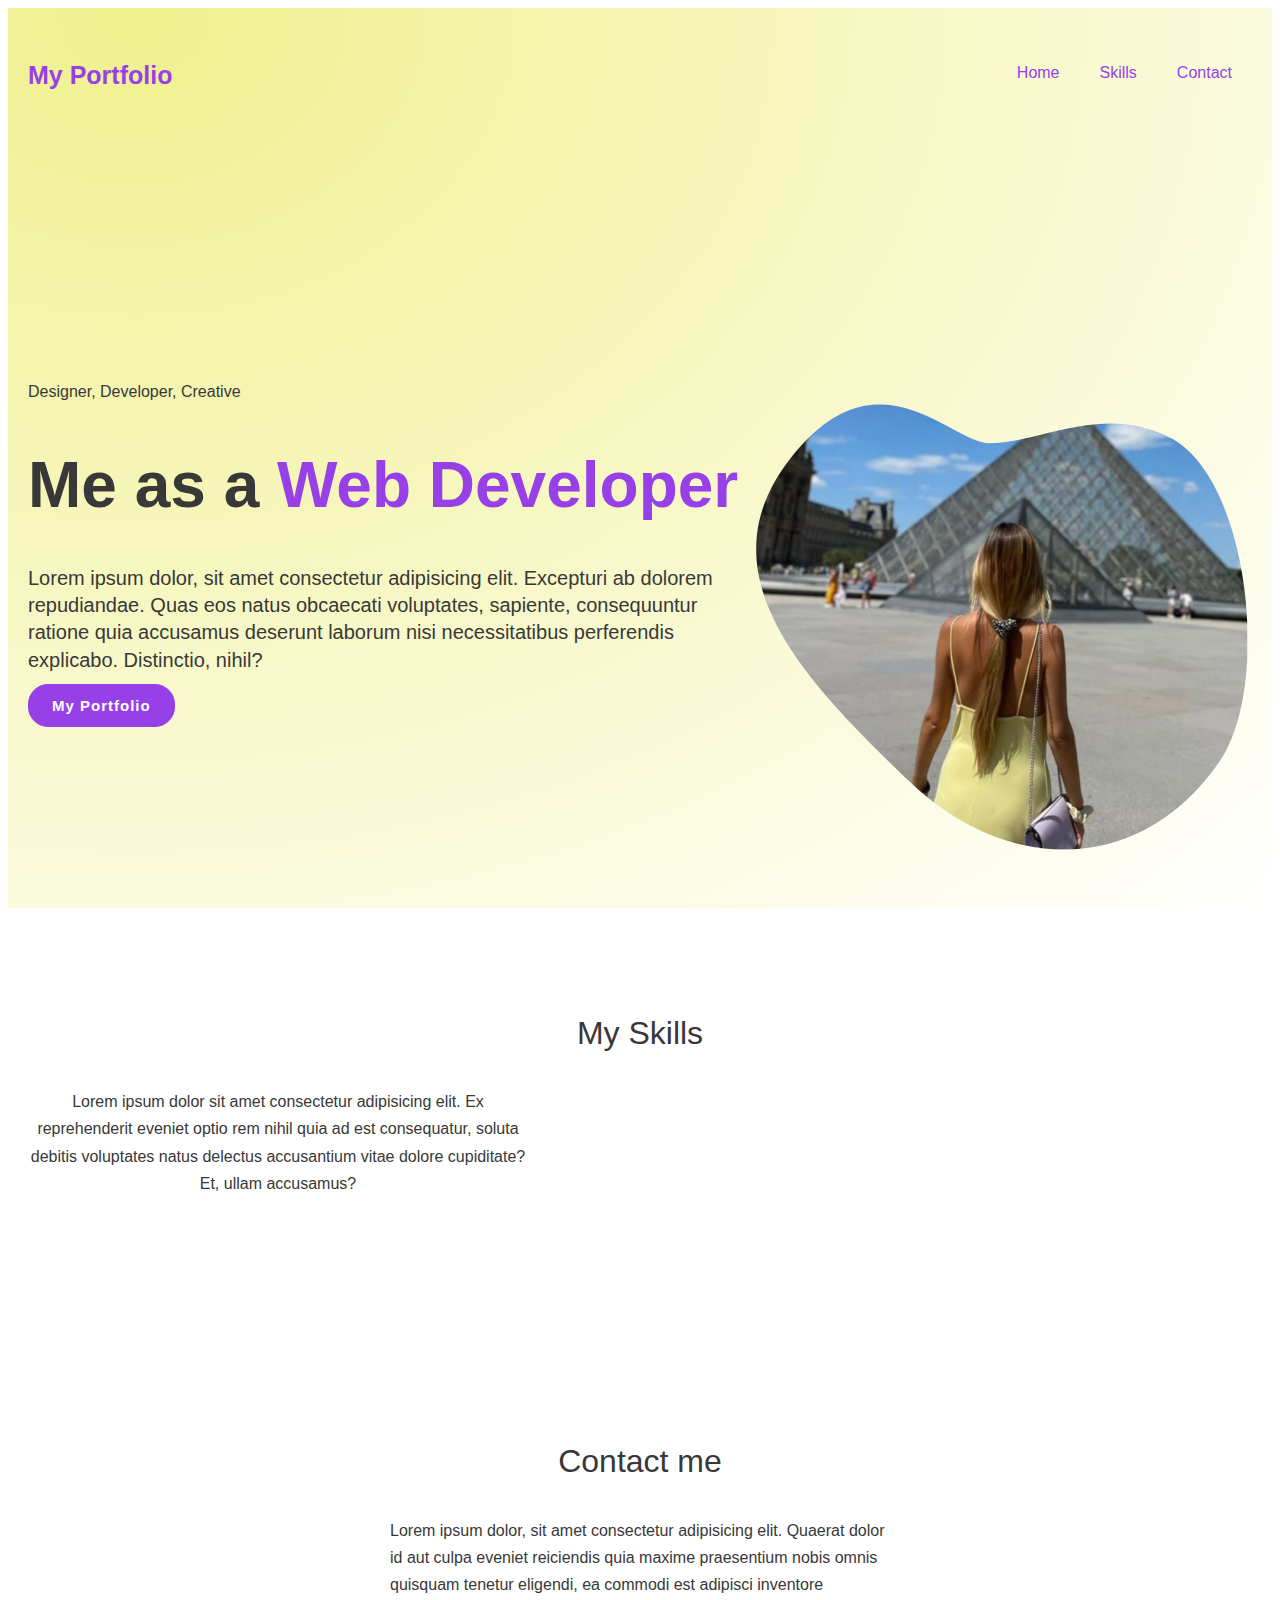
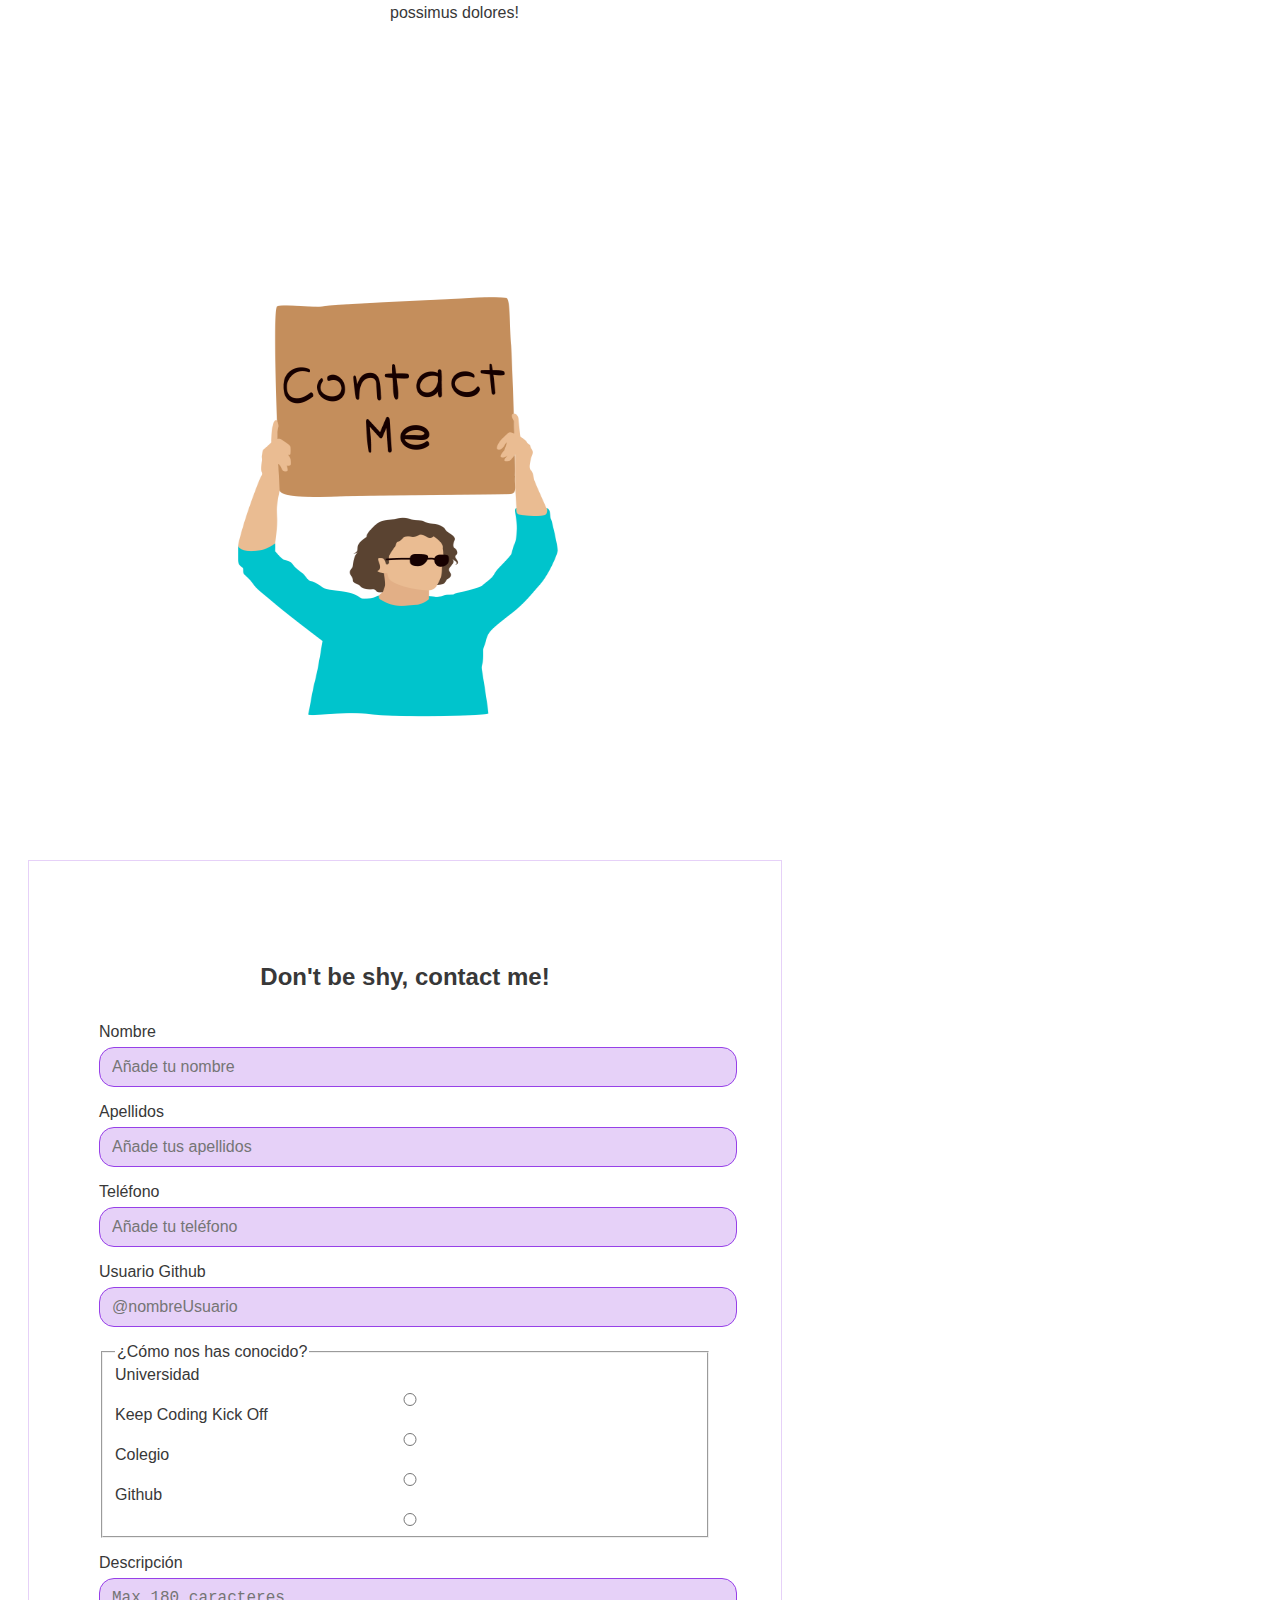
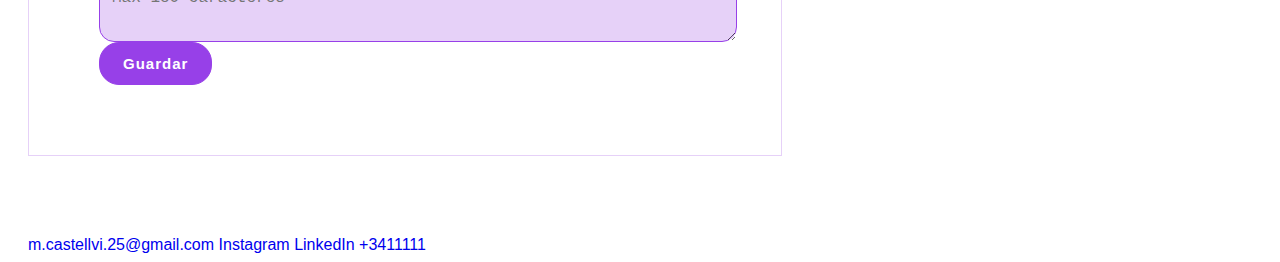
<file: 01-Links/index.html>
<!DOCTYPE html>

<html lang="en">
    <head>    
    <meta charset="UTF-8">    
    <meta http-equiv="X-UA-Compatible" content="IE=edge">
    <meta name="viewport" content="width=device-width, initial-scale=1.0">
    <title>My Portfolio</title>
    <link rel="reset" href="/css/reset.css">
    <link rel="stylesheet" href="/css/main.css">
    </head>
    
    <body>
        <header id="mainheader">
            <nav id="navbar">
                <div class="container">
                    <h1 class="logo"> <a href="#mainheader">My Portfolio</a></h1>
                    <ul>
                        <li><a href="#mainheather">Home</a></li>
                        <li><a href="#myskills">Skills</a></li>
                        <li><a href="/contacto/contact.html">Contact</a></li>
                    </ul> 
                </div>
            </nav>
            <div id="showcase">
                <div class="container">
                    <div class="showcase-row">
                        <div class="showcase-row-title">
                            <p>Designer, Developer, Creative</p>
                            <h1 class="display-1">Me as a <span class="txt-color">Web Developer</span></h1>
                            <p class="large">Lorem ipsum dolor, sit amet consectetur adipisicing elit. Excepturi ab dolorem repudiandae. Quas eos natus obcaecati voluptates, sapiente, consequuntur ratione quia accusamus deserunt laborum nisi necessitatibus perferendis explicabo. Distinctio, nihil?</p>
                            <a href="#portfolio" class="btn">My Portfolio</a>
                        </div>
                        <div class="showcase-row-img">
                            <img src="/multimedia/perfil-web.png" width="500" height="500"alt="profile" />

                        </div>

                    </div>

                </div>
            </div>

        </header>

        <section id="portfolio">
            <div class="container">
                <h2>My Skills</h2>
                <p>Lorem ipsum dolor sit amet consectetur adipisicing elit. Ex reprehenderit eveniet optio rem nihil quia ad est consequatur, soluta debitis voluptates natus delectus accusantium vitae dolore cupiditate? Et, ullam accusamus?</p>


            </div>
        </section>
        <section id="contact">
            <div class="container">
                <h2>Contact me</h2>
                <p>
                    Lorem ipsum dolor, sit amet consectetur adipisicing elit. Quaerat dolor id aut culpa eveniet reiciendis quia maxime praesentium nobis omnis quisquam tenetur eligendi, ea commodi est adipisci inventore possimus dolores!
                </p>
               <div class="contact-row"></div>
                    <div class="contact-row-img">
                        <img src="/multimedia/contact-me.png" width="500" height="500"alt="contact">
                    </div>

                    <div class="contact-row-form">
                        <h4>Don't be shy, contact me!</h4>
                        <form action="/01-Links/registro-completado.html" method="post">
                            <div class="form-group">
                                <label for="name">Nombre</label>
                                <input class="form-control" required id="name" type="text" name="Nombre" placeholder="Añade tu nombre">
                            </div>
                            <div class="form-group">
                                <label for="surname">Apellidos</label>
                                <input class="form-control" required id=surname type="text" name="apellidos" placeholder="Añade tus apellidos">
                            </div>
                            <div class="form-group" >
                                <label for="phone">Teléfono</label>
                                <input class="form-control" required id= phone type="tel" name="telefono" placeholder="Añade tu teléfono">
                            </div>
                            <div class="form-group">
                                <label for="ghuser">Usuario Github</label>
                                <input class="form-control" required id= gbuser type="text" name="usuario" pattern="^@[^\s]+" placeholder="@nombreUsuario">
                            
                            </div>
                            <fieldset class="form-group">
                                <legend>¿Cómo nos has conocido?</legend>
                                
                                <label for="Uni">Universidad</label>
                                <input class="form-control" required id="Uni" type="radio" name="Conocido" value="Uni">
                            
                                <label for="KCoding">Keep Coding Kick Off</label>
                                <input class="form-control" required id="KCoding" type="radio" name="Conocido" value="KCoding">
                                
                                <label for="cole">Colegio</label>
                                <input class="form-control" required id="cole" type="radio" name="Conocido" value="cole">
                                
                                <label for="GH">Github</label>
                                <input class="form-control" required id="GH" type="radio" name="Conocido" value="GH">
                
                            </fieldset>
                            <label for="Comments">Descripción</label>
                            <textarea class="form-control" required id="comments" name="comment" type="text" placeholder="Max 180 caracteres"></textarea>
                
                
                
                
                            <input class="btn" type="submit" value="Guardar">
                
                
                
                
                
                        </form>
                    
                </div>
            </div>
        </section>
        <footer id="mainfooter">
            <div class="container">
                <a href="mailto:m.castellvi.25@gmail.com">m.castellvi.25@gmail.com</a>
                <a href="https://www.instagram.com/martouur/">Instagram</a>
                <a href="https://www.linkedin.com/in/martacastellv%C3%ADcoma/">LinkedIn</a>
                <a href="tel:11111111">+3411111</a>
            </div>

        </footer>




   

       
        


        
    </body>
</html>
</file>
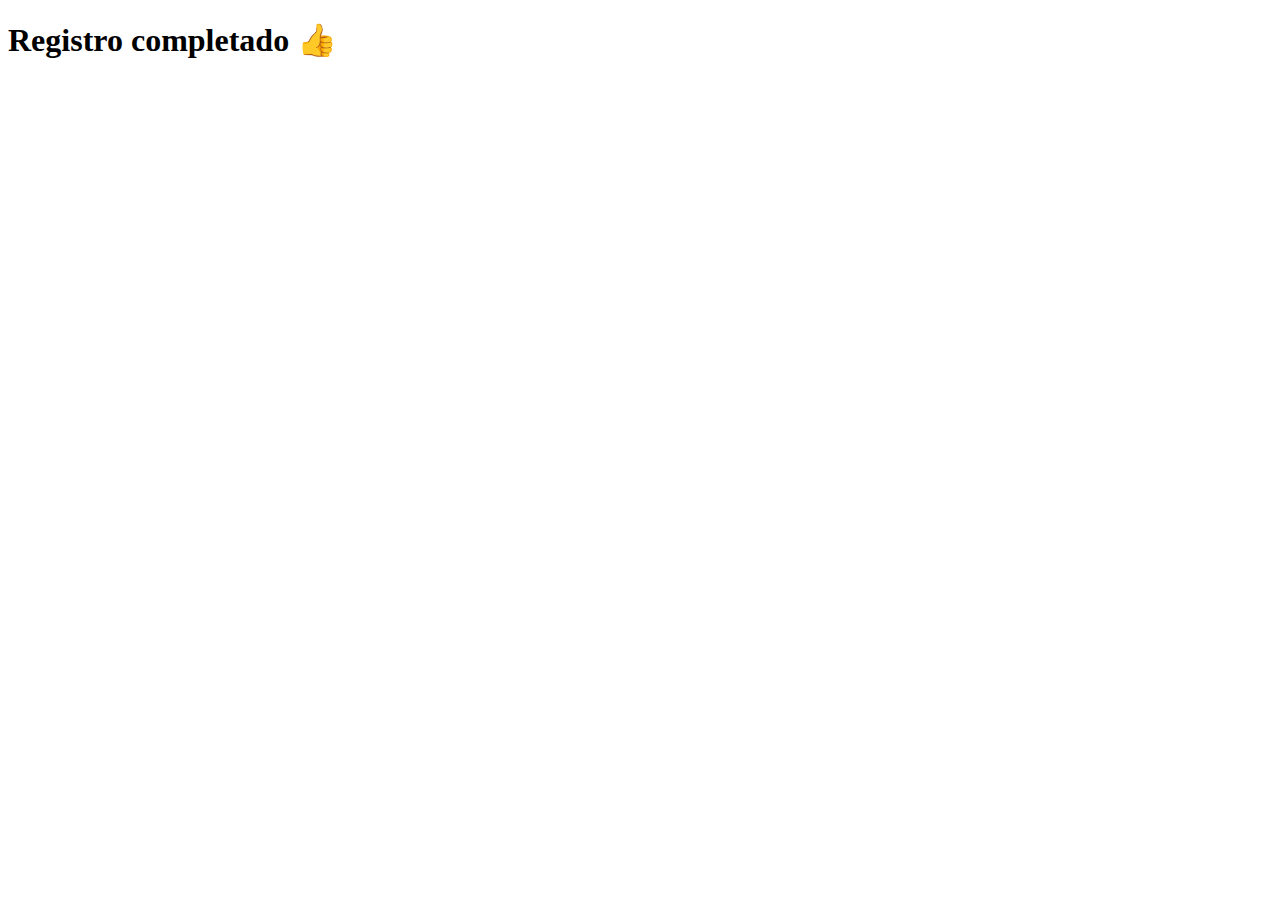
<file: 01-Links/registro-completado.html>
<!DOCTYPE html>
<html lang="en">
<head>
  <meta charset="UTF-8">
  <meta http-equiv="X-UA-Compatible" content="IE=edge">
  <meta name="viewport" content="width=device-width, initial-scale=1.0">
  <title>Document</title>
</head>
<body>
  <h1>Registro completado 👍</h1>
</body>
</html>
</file>
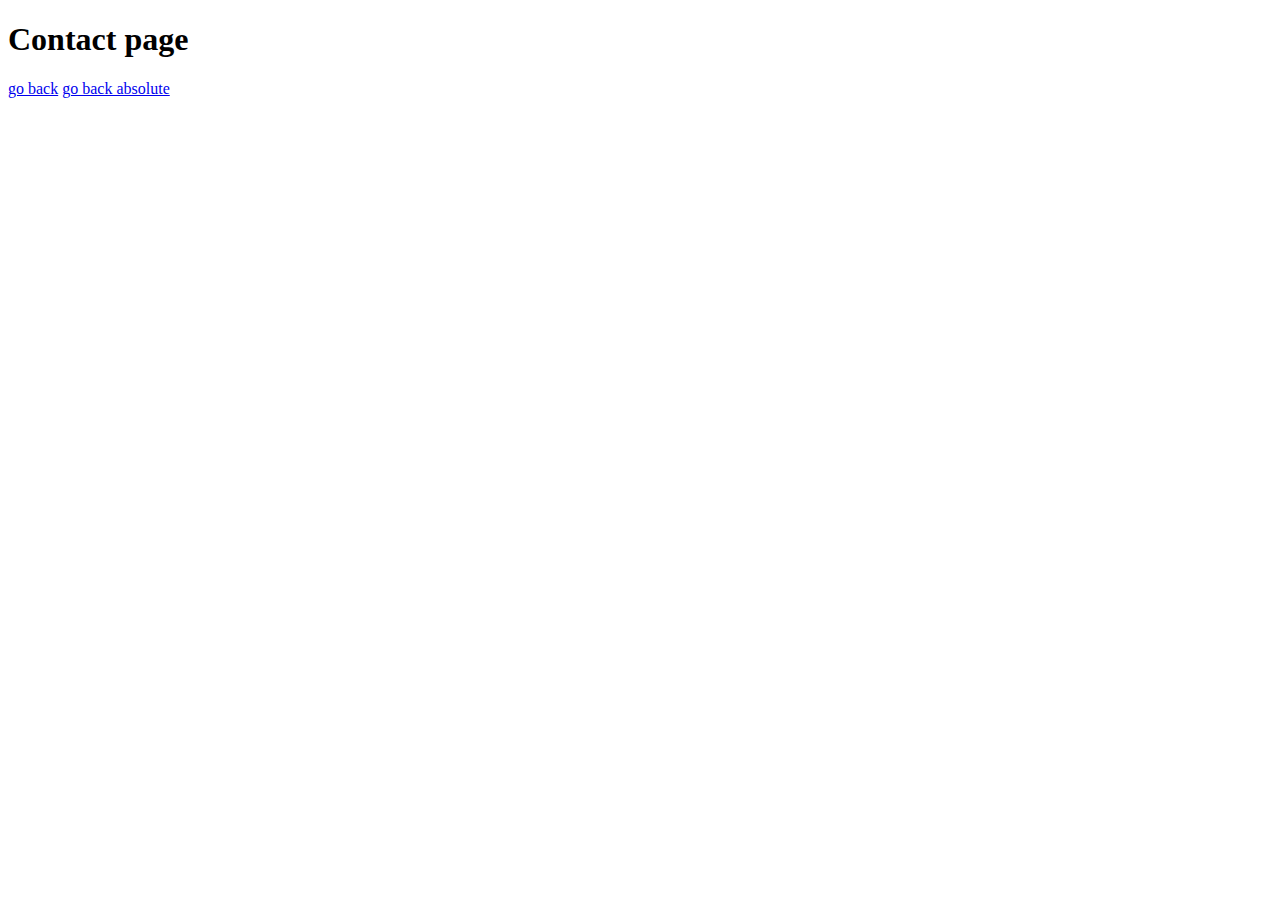
<file: 01-Links/contacto/contact.html>
<!DOCTYPE html>
<html lang="en">
<head>
  <meta charset="UTF-8">
  <meta http-equiv="X-UA-Compatible" content="IE=edge">
  <meta name="viewport" content="width=device-width, initial-scale=1.0">
  <title>Contacto</title>
</head>
<body>
  <h1>Contact page</h1>
  <a href="..">go back</a>
  <!-- navegación con ruta absoluta -->
  <a href="/index.html">go back absolute</a>
</body>
</html>
</file>
<file: css/main.css>
/* 
MOBILE FIRST DESIGN -- media queries can be found at the end of the styles 
*/

/* Main Styling*/

html, 
body {
    font-family: "Arial", sans-serif;
    color: rgb(56, 56, 56);
}

h1 {font-size: 2.5rem;}
h2 {font-size: 2rem;
    font-weight: 500;}
h4 { font-size: 1.5rem;}
p {font-size: 1rem;
    margin: 10px 0;
    line-height: 1.7rem;
    font-weight: 300;
}

a {text-decoration: none;}

/*classes*/

.container {
    margin: auto;
    max-width: 1300px;
    overflow: auto;
    padding: 0 20px;
}

.large {
    font-size: 1.25rem;
}

.txt-color {
    color: rgb(151, 64, 232);
}

.display-1 {
    font-size: 4rem;
}

.btn{
    display:  inline-block;
    font-size: 15px;
    padding: 12px 23px;
    font-weight: bold;
    letter-spacing: 1px ;
    border-radius: 20px;
    background-color:  rgb(151, 64, 232);
    border: 1px solid  rgb(151, 64, 232);
    color: white;
}

.btn:hover {
    background-color: rgb(191, 152, 226);
    color: white;
    transition: 0.2s;
}

form label {
    display: inline-block;
    margin-bottom: 6px;

}

form .form-group {
    margin-bottom: 16px;
}

form .form-control{
    display: block;
    width: 100%;
    padding: 7px 12px;
    font-size: 1rem;
    line-height: 1.5;
    color: rgb(28, 28, 28);
    background: rgba(217, 185, 245, 0.664);
    border: 1px solid rgb(151, 64, 232) ;
    border-radius: 15px;
}

/*Mainheader*/
#mainheader {
    background: radial-gradient(at 10% 10px, rgb(240, 240, 143), white);
    height: 100vh;
}

/*navbar*/
#navbar {
    color: rgb(151, 64, 232);
    overflow: auto;
    padding-top: 20px;
    padding-bottom: 20px;
}

#navbar a{
    color: rgb(151, 64, 232);
}

#navbar .logo{
    float: left;
    padding-top: 16px;
    font-size: 25px;
}

#navbar ul{
    list-style: none;
    float: right;
}

#navbar ul li {
    float: left;
}

#navbar ul li a{
    display: block;
    padding: 20px;
    text-align: center;
}

#navbar ul li a:hover {
    color: rgb(28, 28, 28);
    transition: 0.2s;
}

/*Showcase*/
#showcase {
    padding: 80px 0;
}

.showcase-row{
    display: flex;
    padding: 150px 0;
}

.showcase-row-title p .large{
    padding-bottom: 15px;
}

/*Portfolio*/
#portfolio{
    padding: 80px 0;
    text-align: center;
}

#portfolio p{
    width: 500px;
    margin 0 auto;
    padding-top: 10px;
    padding-bottom: 50px;
}

/*contact*/
#contact {
    padding: 80px 0;
}

#contact h2{
    text-align: center;
}

#contact p{
    width: 500px;
    margin: 0 auto;
    padding-top: 10px;
    padding-bottom: 50px;

}

.contact-row {
    display: flex;
    padding: 20px;
}

.contact-row-img {
    width: 50%;
}

.contact-row-form {
    width: 50%;
}

.contact-row-img img{
    padding: 120px;
}

.contact-row-form {
    width: 50%;
    border: 1px solid rgba(217, 185, 245, 0.664);
    border: radius 10px;
    padding: 70px;
}

.contact-row-form h4{
    padding-bottom: 40 px;
    text-align: center;
}

.contact-row-form button{
    width: 100%;
}
</file>
